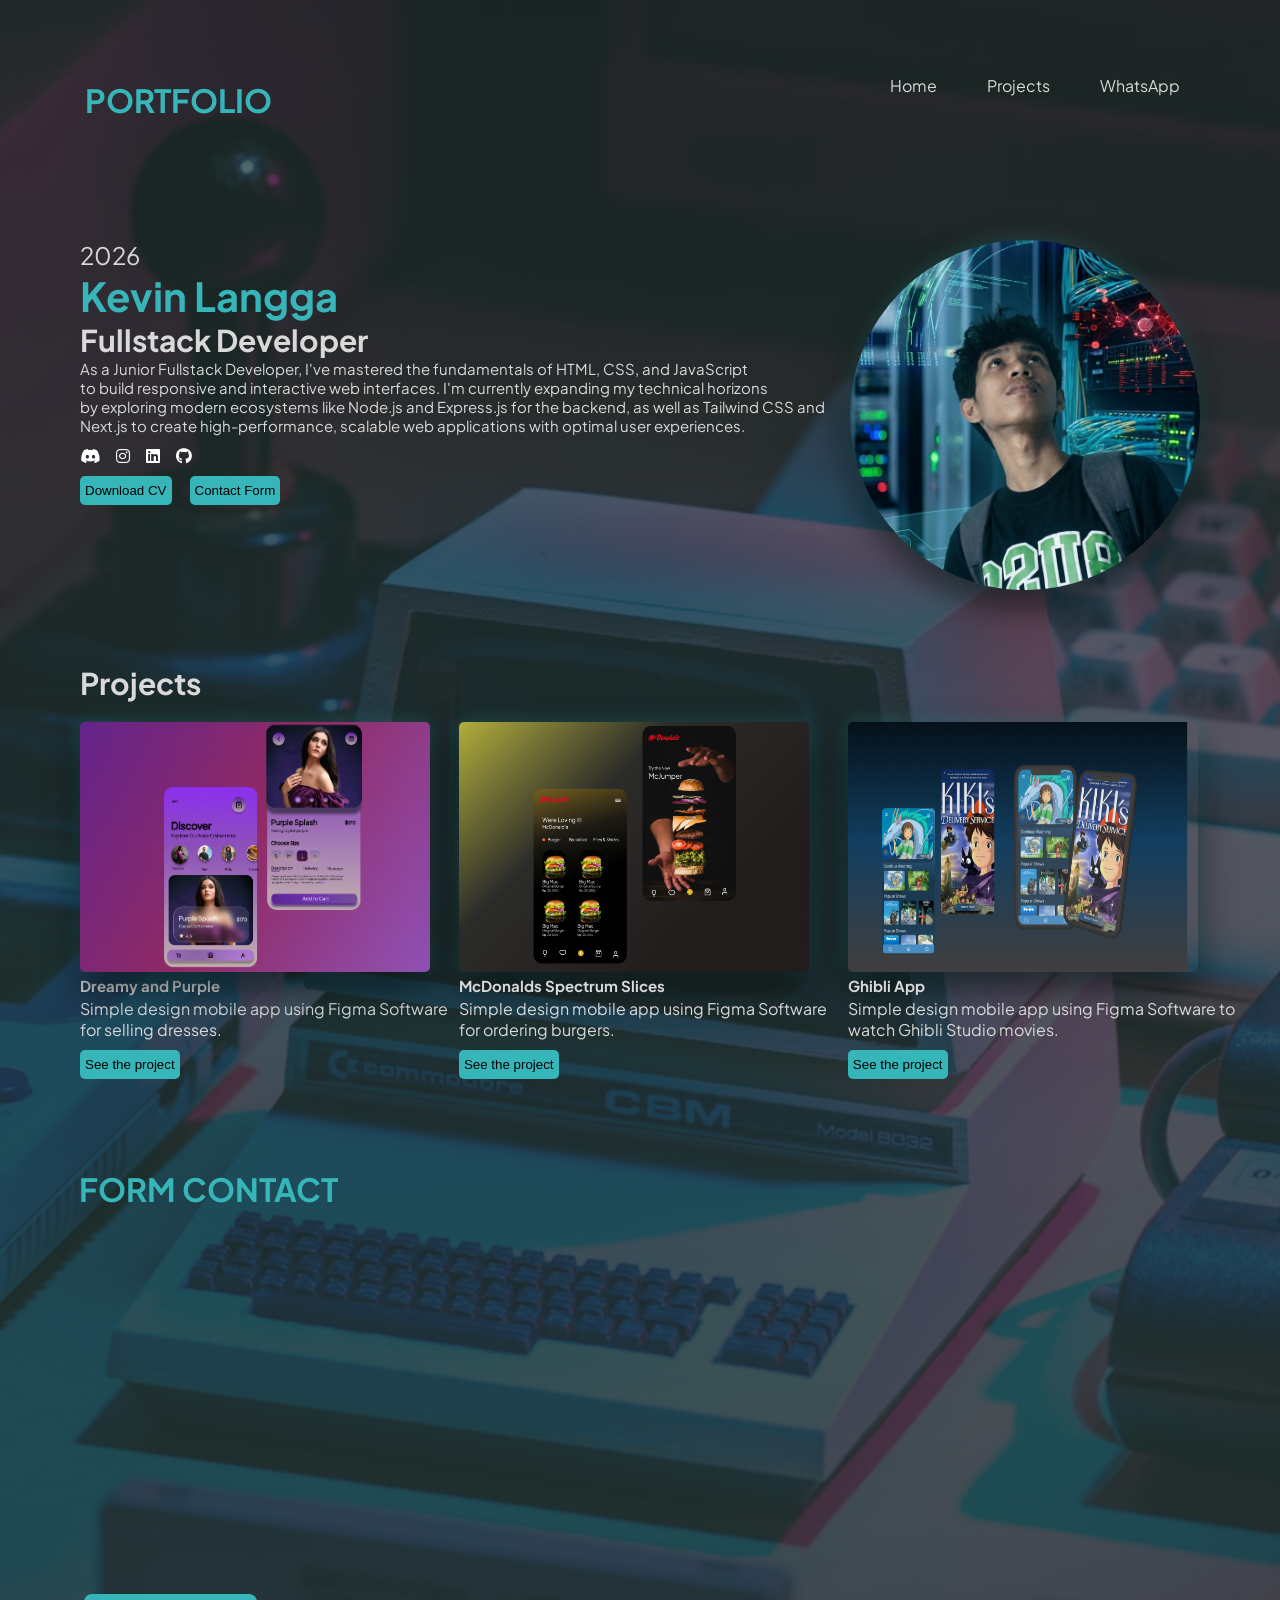
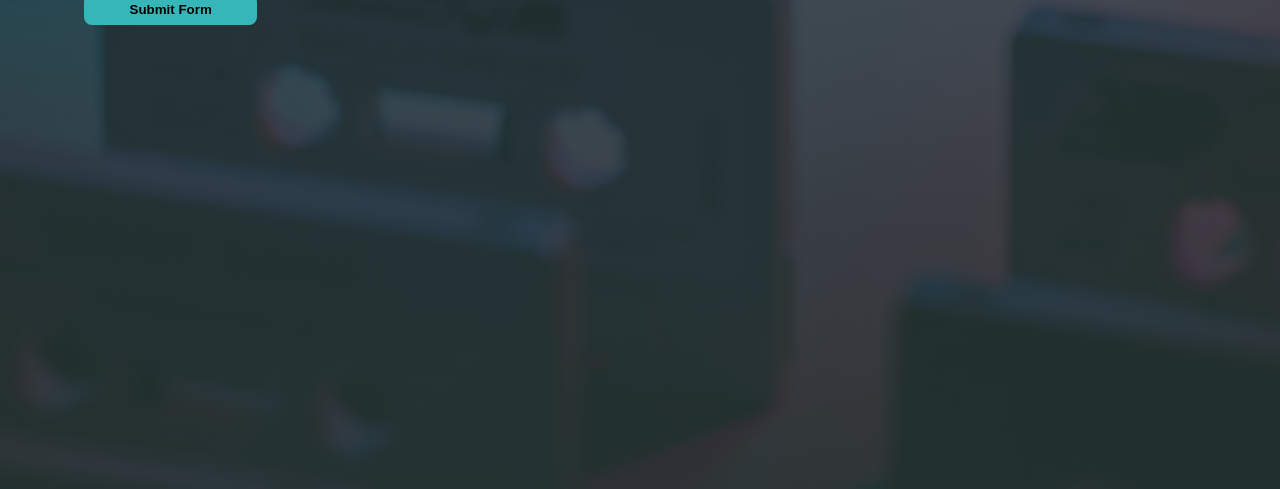
<file: index.html>
<!doctype html>
<html lang="en">
  <head>
    <meta charset="UTF-8" />
    <meta name="viewport" content="width=device-width, initial-scale=1.0" />
    <title>Portfolio</title>
    <link rel="stylesheet" href="css/style.css" />
    <link rel="stylesheet" href="css/contact.css" />

    <!-- AOS -->
    <link href="https://unpkg.com/aos@2.3.1/dist/aos.css" rel="stylesheet" />
    <!-- AOS -->

    <!-- Google Fonts -->
    <link rel="preconnect" href="https://fonts.googleapis.com" />
    <link rel="preconnect" href="https://fonts.gstatic.com" crossorigin />
    <link
      href="https://fonts.googleapis.com/css2?family=Plus+Jakarta+Sans:ital,wght@0,200..800;1,200..800&display=swap"
      rel="stylesheet"
    />
    <!-- Google Fonts -->

    <!-- Font Awesome -->
    <link
      rel="stylesheet"
      href="https://cdnjs.cloudflare.com/ajax/libs/font-awesome/6.5.1/css/all.min.css"
      integrity="sha512-DTOQO9RWCH3ppGqcWaEA1BIZOC6xxalwEsw9c2QQeAIftl+Vegovlnee1c9QX4TctnWMn13TZye+giMm8e2LwA=="
      crossorigin="anonymous"
      referrerpolicy="no-referrer"
    />
    <!-- Font Awesome -->
  </head>

  <body>
    <div class="container">
      <!-- Header Start -->
      <header class="logo-nav" data-aos="fade-down" data-aos-delay="100">
        <div class="logo">
          <h1 title="Kevin Langga">Portfolio</h1>
        </div>

        <input type="checkbox" id="menu-toggle" style="display: none" />
        <label for="menu-toggle" class="hamburger">&#9776;</label>

        <nav id="desktop-nav">
          <ul class="navbar-nav">
            <li><a href="#">Home</a></li>
            <li><a href="#project">Projects</a></li>
            <li>
              <a
                href="https://web.whatsapp.com/"
                target="_blank"
                rel="noopener noreferrer"
                >WhatsApp</a
              >
            </li>
          </ul>
        </nav>
      </header>
      <!-- Header End -->

      <!-- About me section Start -->
      <main class="content">
        <section id="about-wrapper">
          <article class="about-me" data-aos="fade-right">
            <span class="year">2026</span>
            <h2 class="main-logo">Kevin Langga</h2>
            <h3 class="main-desc">Fullstack Developer</h3>

            <p class="about-text">
              As a Junior Fullstack Developer, I've mastered the fundamentals of
              HTML, CSS, and JavaScript <br />
              to build responsive and interactive web interfaces. I'm currently
              expanding my technical horizons <br />
              by exploring modern ecosystems like Node.js and Express.js for the
              backend, as well as Tailwind CSS and <br />
              Next.js to create high-performance, scalable web applications with
              optimal user experiences.
            </p>

            <!-- Font Awesome Start -->
            <div class="emoticons">
              <div class="emoticon">
                <a href="https://discord.com"><i class="fa-brands fa-discord"></i></a>
              </div>

              <div class="emoticon">
                <a
                  href="https://www.instagram.com/eatbiscuits9/"
                  target="_blank" rel="">
                  <i class="fa-brands fa-instagram"></i>
                </a>
              </div>

              <div class="emoticon">
                <a href="https://www.linkedin.com/in/kevin-langga-032b913b1/"
                target="_blank" rel=""><i class="fa-brands fa-linkedin"></i></a>
              </div>

              <div class="emoticon">
                <a
                  href="https://github.com/Revou-FSSE-Feb26/milestone-1-Kevin12er"
                  target="_blank" rel="">
                  <i class="fa-brands fa-github"></i>
                </a>
              </div>

            </div>
            <!-- Font Awesome ends -->

            <a
              href="assets/Kevin%20Resume.pdf"
              download="Kevin Resume.pdf"
              target="_blank"
              rel="noopener noreferrer"
            >
              <button id="btn-download">Download CV</button>
            </a>

            <a href="#contact-section">
              <button id="contact">Contact Form</button>
            </a>
          </article>

          <figure class="img-cover">
            <img src="images/kevin2.0.png" alt="Profile picture of Kevin Langga" />
          </figure>
        </section>
        <!-- About me section end -->

        <!-- Projects section start -->
        <section id="project">
          <div class="project-logo" data-aos="fade-right" data-aos-delay="100">
            <h2 class="project-title">Projects</h2>
          </div>

          <div class="project-box">
            <article class="project1">
              <figure>
                <img
                  src="images/lalaland1.png"
                  alt="Screenshot of Dreamy and Purple project"
                  data-aos="fade-right"
                />
              </figure>
              <div class="figure-box">
                <h4>Dreamy and Purple</h4>
                <p>
                  Simple design mobile app using Figma Software for selling
                  dresses.
                </p>
                <a
                  href="images/lalaland1.png"
                  target="_blank"
                  rel="noopener noreferrer"
                >
                  <button class="btn-project btn-hover">See the project</button>
                </a>
              </div>
            </article>

            <article class="project2" data-aos="fade-up" data-aos-delay="100">
              <figure>
                <img
                  src="images/donald.png"
                  alt="Screenshot of McDonalds Spectrum Slices project"
                />
              </figure>
              <div class="figure-box">
                <h4>McDonalds Spectrum Slices</h4>
                <p>
                  Simple design mobile app using Figma Software for ordering
                  burgers.
                </p>
                <a
                  href="images/donald.png"
                  target="_blank"
                  rel="noopener noreferrer"
                >
                  <button class="btn-project btn-hover">See the project</button>
                </a>
              </div>
            </article>

            <article class="project3" data-aos="fade-left">
              <figure>
                <img
                  src="images/project3.png"
                  alt="Screenshot of Ghibli App project"
                />
              </figure>
              <div class="figure-box">
                <h4>Ghibli App</h4>
                <p>
                  Simple design mobile app using Figma Software to watch Ghibli
                  Studio movies.
                </p>
                <a
                  href="images/project3.png"
                  target="_blank"
                  rel="noopener noreferrer"
                >
                  <button class="btn-project btn-hover">See the project</button>
                </a>
              </div>
            </article>
          </div>
        </section>

        <!-- Contact Form Start -->

        <section class="container-contact" id="contact-section">
        <h1 title="Fill the form">Form Contact</h1>

      <form action="https://formspree.io/f/xbdpajdw" method="POST" class="form-action">
      <fieldset id="Biodata" data-aos="fade-right" data-aos-delay="100">
      <legend>Biodata</legend>
      
      <label for="name">Full Name</label>
      <input type="text" id="name" name="full_name" placeholder="Full Name" required />

      <label for="nick-name">Nick name</label>
      <input type="text" id="nick-name" name="nick_name" placeholder="Nick Name" required />

      <label for="email">Email</label>
      <input type="email" id="email" name="email" placeholder="email@gmail.com" required />

      <label for="phone-number">Phone Number</label>
      <input type="tel" id="phone-number" name="phone" placeholder="08xxxxxxx" required />
    </fieldset>

    <fieldset id="Purpose" data-aos="fade-up" data-aos-delay="100">
      <legend>Choose your purpose</legend>

      <label for="website">
        <span>Website Design</span>
        <input type="radio" id="website" name="purpose" value="website design" required/>
      </label>

      <label for="maintenance">
        <span>Website Maintenance</span>
        <input type="radio" id="maintenance" name="purpose" value="website maintenance" required/>
      </label>

      <label for="update">
        <span>Update Database</span>
        <input type="radio" id="update" name="purpose" value="update database" required/>
      </label>
    </fieldset>

    <fieldset id="text-area" data-aos="fade-left" data-aos-delay="100">
      <legend>Your Messages</legend>
      <label for="messages"></label>
      <textarea name="message" id="messages" placeholder="write here..." rows="18" cols="30" required></textarea>
    </fieldset>
    <button type="submit" id="btn-submit">Submit Form</button>
  </form>
</section>

        <!-- Contact form end -->
      </main>

      <button class="back-top" id="btn-top" data-aos="fade-left">Back to top</button>

    </div>

    <!-- script data aos start -->
    <script src="https://unpkg.com/aos@2.3.1/dist/aos.js"></script>
    <script>
      AOS.init({
        duration: 1000,
        once: false,
        mirror: true,
        easing: "ease-in-out",
      });
    </script>
    <!-- script data aos end -->

    <script src="Javascript/script.js"></script>
  </body>
</html>
</file>
<file: css/style.css>
* {
  margin: 0;
  padding: 0;
  box-sizing: border-box;
  list-style-type: none;
  text-decoration: none;
}

:root {
  /* color for container */
  --bg-wrapper: #243533;
  /* color for body */
  --bg-body: #1a5535;
  /* color for h1 */
  --color-accent: #37b6ba;
  /* color for button text  */
  --color-text-main: #000000;
  /* color text */
  --color-text-secondary: #d9d9d9;
}

html {
  scroll-behavior: smooth;
}

body {
  background-color: var(--bg-body);
  font-family: "Plus Jakarta Sans", sans-serif;
}

.container {
  background-color: var(--bg-wrapper);
  background-image:
    linear-gradient(rgba(36, 53, 51, 0.7), rgba(36, 53, 51, 0.9)),
    url("../images/ses.jpeg");
  background-size: cover;
  background-position: center;
  background-repeat: no-repeat;
  overflow: hidden;
  position: relative;
}

.hamburger {
  display: none;
}

.wrapper {
  max-width: 1200px;
}

.content {
  min-height: 100vh;
}

/* ----------------------------------------------- */

/* Header Start */
.logo-nav {
  margin: 0 20px ;
  padding: 50px 10px;
  display: flex;
  justify-content: space-between;
  align-items: center;
}


.navbar-nav {
  display: flex;
  justify-content: center;
  align-items: center;
  margin-right: 70px;
  gap: 50px;
}

.navbar-nav li a {
  color: var(--color-text-secondary);
  transition: transform 0.3s ease-in-out;
  font-size: 16px;
}

.navbar-nav li a:hover {
  transform: translateY(-5px);
  color: var(--color-accent);
}

/* Header end */

/* ----------------------------------------------- */

/* About section start */

#about-wrapper {
  display: grid;
  grid-template-columns: 3fr 1fr;
  margin: 70px 80px;
}

.about-text {
  font-size: 15px;
  color: var(--color-text-secondary);
}

.year {
  font-size: 24px;
  color: var(--color-text-secondary);
}

.main-logo {
  color: var(--color-accent);
  font-size: 40px;
}

.main-desc {
  color: var(--color-text-secondary);
  font-size: 30px;
}

.img-cover img {
  width: 350px;
  height: 350px;
  object-fit: cover;
  border-radius: 50%;
}

.emoticons {
  margin-top: 10px;
  display: flex;
  gap: 16px;
}

.emoticon a {
  transition: transform 0.2s;
  font-size: 16px;
  color: white;
  text-decoration: none;
}

.emoticon:hover {
  background-color: var(--color-accent);
  transform: translateY(-5px);
  padding: 0 8px;
  border-radius: 3px;
  color: black;
}

#btn-download,
#contact {
  margin-top: 10px;
  padding: 7px 5px;
  border-radius: 5px;
  border: none;
  cursor: pointer;
  background-color: var(--color-accent);
  margin-right: 15px;
  transition: transform 0.2s;
}

#btn-download:hover {
  transform: translateY(-5px);
  background-color: var(--color-text-secondary);
  color: var(--bg-wrapper);
}

#contact:hover {
  transform: translateY(-5px);
  background-color: var(--color-text-secondary);
  color: var(--bg-wrapper);
}
/* About section end */

/* ------------------------------------------------- */


.project-title {
  font-size: 30px;
  color: var(--color-text-secondary);
  margin-left: 80px;
}

figure img {
  width: 350px;
  height: 250px;
  border-radius: 5px;
  cursor: pointer;
  transition: transform 0.2s;
  box-shadow:
    0 15px 35px rgba(0, 0, 0, 0.6),
    0 0 20px rgba(55, 182, 186, 0.3);
}

figure img:hover {
  transform: translateY(-10px);
}

.project-box {
  margin: 20px 0 20px 80px;
  display: flex;
  align-items: center;
  justify-content: space-between;
  gap: 10px;
}

.figure-box h4 {
  font-size: 15px;
  color: var(--color-text-secondary);
  margin-bottom: 3px;
}

.figure-box h5 {
  font-size: 10px;
  color: var(--color-text-secondary);
  margin-bottom: 3px;
}

.figure-box p {
  color: var(--color-text-secondary);
}

.figure-box p a {
  text-decoration: underline;
  color: var(--color-accent);
}

.btn-project {
  margin-top: 10px;
  padding: 7px 5px;
  border-radius: 5px;
  border: none;
  cursor: pointer;
  background-color: var(--color-accent);
  margin-right: 15px;
  transition: transform 0.2s;
  margin-bottom: 10px;
}

.btn-project:hover {
  transform: translateY(-5px);
  background-color: var(--color-text-secondary);
  color: var(--bg-wrapper);
}

.back-top {
  padding: 8px;
  border-radius: 5px;
  border: none;
  cursor: pointer;
  background-color: var(--color-accent);
  transition: transform 0.2s;
  font-weight: bold;
  position: fixed; 
  bottom: 20px;
  right: 20px;
  z-index: 9999;   
}


.back-top::after {
  content: "🠉";
  font-weight: bold;
  font-size: 10px;
  transition: transform 0.2s;
}

.back-top:hover {
  transform: translateY(-5px);
  background-color: var(--color-text-secondary);
  color: var(--bg-wrapper);
}

/*=============== Media Queries (Tablet & Mobile) ===============*/

/*Tablet view*/

@media (min-width: 770px) and (max-width: 1023px) {

  .hamburger {
    display: none;
  }

  .emoticons {
    display: flex;
    justify-content: center;
    margin-right: 20px;
    color: var(--color-text-secondary);
  }

  .emoticon a {
    color: white;
    text-decoration: none;
  }

  #about-wrapper {
    grid-template-columns: 1fr;
    justify-items: center;
    text-align: center;
    margin: 40px;
  }

  .logo-nav {
    margin: 20px 40px;
  }


  .project-box {
    display: grid;
    grid-template-columns: repeat(4, 1fr);
    /* margin: 0px 40px; */
    gap: 30px;
  }

  figure img {
    width: 100%;
    height: auto;
    margin-top: 26px;
  }
}

/*Mobile view*/

@media (max-width: 575.98px) {
  /* .container {
    margin: 0px;
    border-radius: 0px;
  } */

  .hamburger {
    display: block;
    color: var(--color-accent);
  }

  #menu-toggle:checked ~ #desktop-nav .navbar-nav {
    display: flex;
    flex-direction: column;
    position: absolute;
    top: 80px;
    right: 20px;
    background: var(--bg-wrapper);
    padding: 20px;
    border-radius: 10px;
    box-shadow: 0 5px 15px rgba(0, 0, 0, 0.5);
    z-index: 100;
  }

  .logo-nav {
    margin: 0px 20px;
    padding: 30px 10px;
  }

  .navbar-nav {
    display: none;
  }

  #about-wrapper {
    display: flex;
    flex-direction: column-reverse;
    margin: 20px;
    gap: 24px;
    text-align: left;
  }

  .emoticons {
    display: flex;
    justify-content: flex-start;
  }

  .emoticon a {
    color: white;
    text-decoration: none;
  }

  .img-cover img {
    width: 100%;
    height: 250px;
    border-radius: 16px;
  }

  .project-title {
    margin-left: 26px;
  }

  .project-box {
    display: flex;
    flex-direction: column;
    margin: 20px;
    gap: 40px;
  }

  .project-box article {
    width: 100%;
  }

  figure img {
    width: 100%;
    height: auto;
  }

  #btn-download,
  #contact {
    width: 100%;
    margin-right: 0;
    margin-bottom: 10px;
    padding: 12px;
  }
}
</file>
<file: css/contact.css>
* {
  margin: 0;
  padding: 0;
  box-sizing: border-box;
  text-decoration: none;
}

:root {
  /* color for container */
  --bg-wrapper: #243533;
  /* color for body */
  --bg-body: #1a5535;
  /* color for h1 */
  --color-accent: #37b6ba;
  /* color for button text  */
  --color-text-main: #000000;
  /* color text */
  --color-text-secondary: #d9d9d9;
}

body {

  font-family: "Plus Jakarta Sans", sans-serif;
  color: var(--color-text-secondary);
}

.container-contact {
  min-height: 100vh;
  margin: 50px 24px;
  max-width: 1200px;
  border-radius: 10px;
}

h1 {
  color: var(--color-accent);
  font-size: 32px;
  margin-left: 55px;
  padding-top: 30px;
  text-transform: uppercase;
}

.form-action {
  margin: 20px auto; 
  display: grid;
  grid-template-columns: 1fr 1fr 1fr; 
  gap: 20px;
  max-width: 90%; 
}

legend {
  margin-left: 8px;
  font-size: 16px;
  padding: 0px 8px;
}

#Biodata,
#text-area {
  padding: 30px;
  display: flex;
  flex-direction: column;
  justify-content: center;
}


#Biodata input {
  margin-top: 4px;
  margin-bottom: 8px;
  padding: 8px 12px;
  width: 100%; 
  border-radius: 4px;
  border: 1px solid #ccc;
}

#Purpose {
  display: flex;
  flex-direction: column;
  gap: 16px;
  justify-content: center;
}

#Purpose label {
  display: flex;
  justify-content: space-between;
  align-items: center;
  padding: 20px;
}

#btn-submit {
  position: relative;
  bottom: 10px;
  padding: 8px 16px;
  cursor: pointer;
  border-radius: 8px;
  border: none;
  width: 50%;
  font-weight: bold;
  transition: transform 0.2s;
  background-color: var(--color-accent);
}

#btn-submit:hover {
  transform: translateY(-5px);
  background-color: var(--color-text-secondary);
  color: black;
  border: 1px solid var(--color-text-secondary);
}


/* ==================================== */
/* Media Queries Start */

@media (max-width: 575.98px) {
  h1 {
    margin: 10px 0;
  }

  .form-action {
    grid-template-columns: 1fr;
    margin: 4px;
    gap: 10px;
  }

  label {
    font-size: 16px;
  }

  #Biodata input {
    width: 100%;
  }

  #btn-submit{
    position: static;
    width: 50%;
    margin-bottom: 10px;
  }
}


@media (min-width: 768px) and (max-width: 1199.98px) {
    

    h1 {
      color: var(--color-text-secondary);
    }

    .form-action {
      grid-template-columns: 1fr;
    }

    #Biodata input {
      width: 70%;
    }

    label {
      font-size: 24px;
    }

    #btn-submit {
      font-size: 16px;
      position: static;
      width: 100%;
    }
}
</file>
